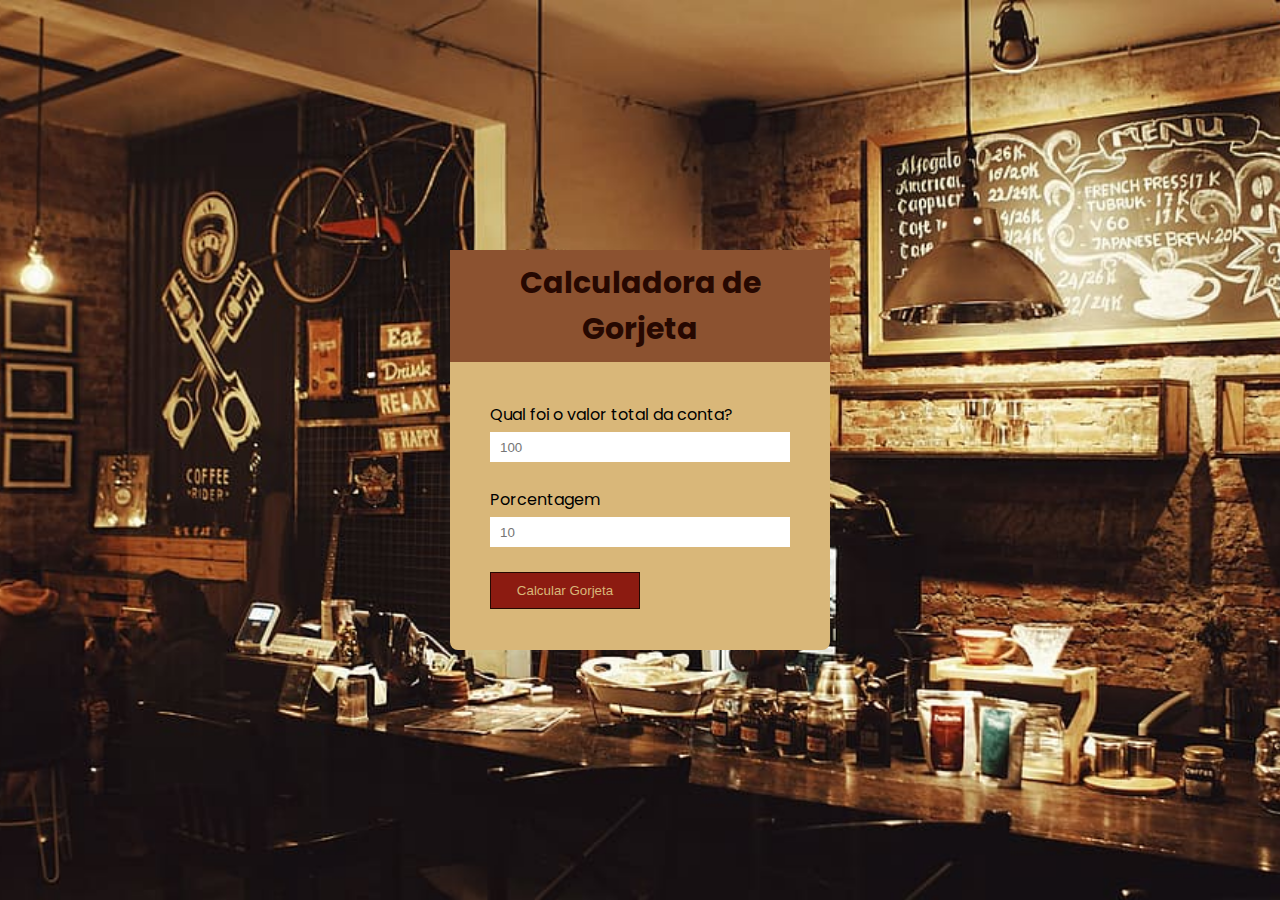
<file: index.html>
<!DOCTYPE html>
<html lang="pt-br">
<head>
    <meta charset="UTF-8">
    <meta name="viewport" content="width=device-width, initial-scale=1.0">
    <meta name="robots" content="index, follow">
    <meta name="language" content="pt-br">
    <meta name="apple-mobile-web-app-capable" content="yes">
    <meta property="og:type" content="website">
    <title>Calculadora de Gorjeta</title>
    <meta name="description" content="Calcule a gorjeta facilmente.">
    <meta name="keywords" content="Calculadora de Gorjeta, HTML, CSS, JS, gorjeta, calculadora, Gorjeta porcentagem, Valor da gorjeta, Dicas de gorjeta, Como calcular gorjeta, Porcentagem de gorjeta, Gorjeta restaurante, Gorjeta serviço, Gorjeta garçom/garçonete, Quanto dar de gorjeta">
    <meta name="author" content="k4ik">
    <meta property="og:title" content="Calculadora de Gorjeta">
    <meta property="og:description" content="Calcule a gorjeta facilmente.">
    <meta property="og:image" content="https://thumbs.jusbr.com/imgs.jusbr.com/publications/images/d318f93f6eeb41a6b3717de0545ca57d">
    <link rel="stylesheet" href="assets/styles/style.css">
    <link rel="shortcut icon" href="assets/images/favicon.ico" type="image/x-icon">
    <meta name="google-site-verification" content="fvbg0N9f7cLWMwgfFqGjLKAy3phIw2hi-RdDgDUhRQc" />
</head>
<body>
    <main>
        <div class="container">
            <div class="container-title">
                <h1>Calculadora de Gorjeta</h1>
            </div>
            <div>
                <form class="form">
                    <label for="valorConta">Qual foi o valor total da conta?</label>
                    <input type="number" name="valorConta" id="valorConta" placeholder="100">
                    <label for="porcentagem">Porcentagem</label>
                    <input type="number" name="porcentagem" id="porcentagem" placeholder="10">
                    <button type="button" class="calcular-btn" onclick="calculaGorjeta()">Calcular Gorjeta</button>
                </form>
                <div class="resultado" style="text-align: center;"></div>
            </div>
        </div>
    </main>

    <script src="assets/js/index.js"></script>
</body>
</html>
</file>
<file: assets/styles/style.css>
@import url('https://fonts.googleapis.com/css2?family=Poppins:wght@300;500&display=swap');

* {
    margin: 0;
    padding: 0;
    box-sizing: border-box;
}

body {
    background-image: url('./../images/restaurant-bar-coffee-shop.jpg');
    background-position: center;
    background-repeat: no-repeat;
    background-size: cover;
    height: 100vh;
    display: flex;
    justify-content: center;
    align-items: center;
    font-family: 'Poppins', sans-serif;
}

.container {
    width: 380px;
    height: 400px;
    background-color: #D9B779;
    border-radius: 8px;
}

.container-title {
    background-color: #8C5230;
    color: #260801;
    text-align: center;
    padding: 10px;
    font-size: 15px;
    font-weight: 300;
}

.form {
    padding: 40px;
    display: flex;
    flex-direction: column;
    gap: 5px;
}

.form input {
    margin-bottom: 20px;
    height: 30px;
    border: none;
    padding: 10px;

}

.form .calcular-btn {
    background-color: #8C1B11;
    border: 1px solid #260801;
    color: #D9B779;
    width: 150px;
    padding: 10px 20px;
}

.form .calcular-btn:hover {
    cursor: pointer;
    background-color: #260801;
    border: 1px solid #8C1B11;
    transition: all .2s;
}

.resultado {
    height: 80px;
    padding: 0 20px;
}

@media screen and (max-width:425px) {
    .container-title {
        font-size: 10px;
    }

    .container {
        width: 300px;
    }
}
</file>
